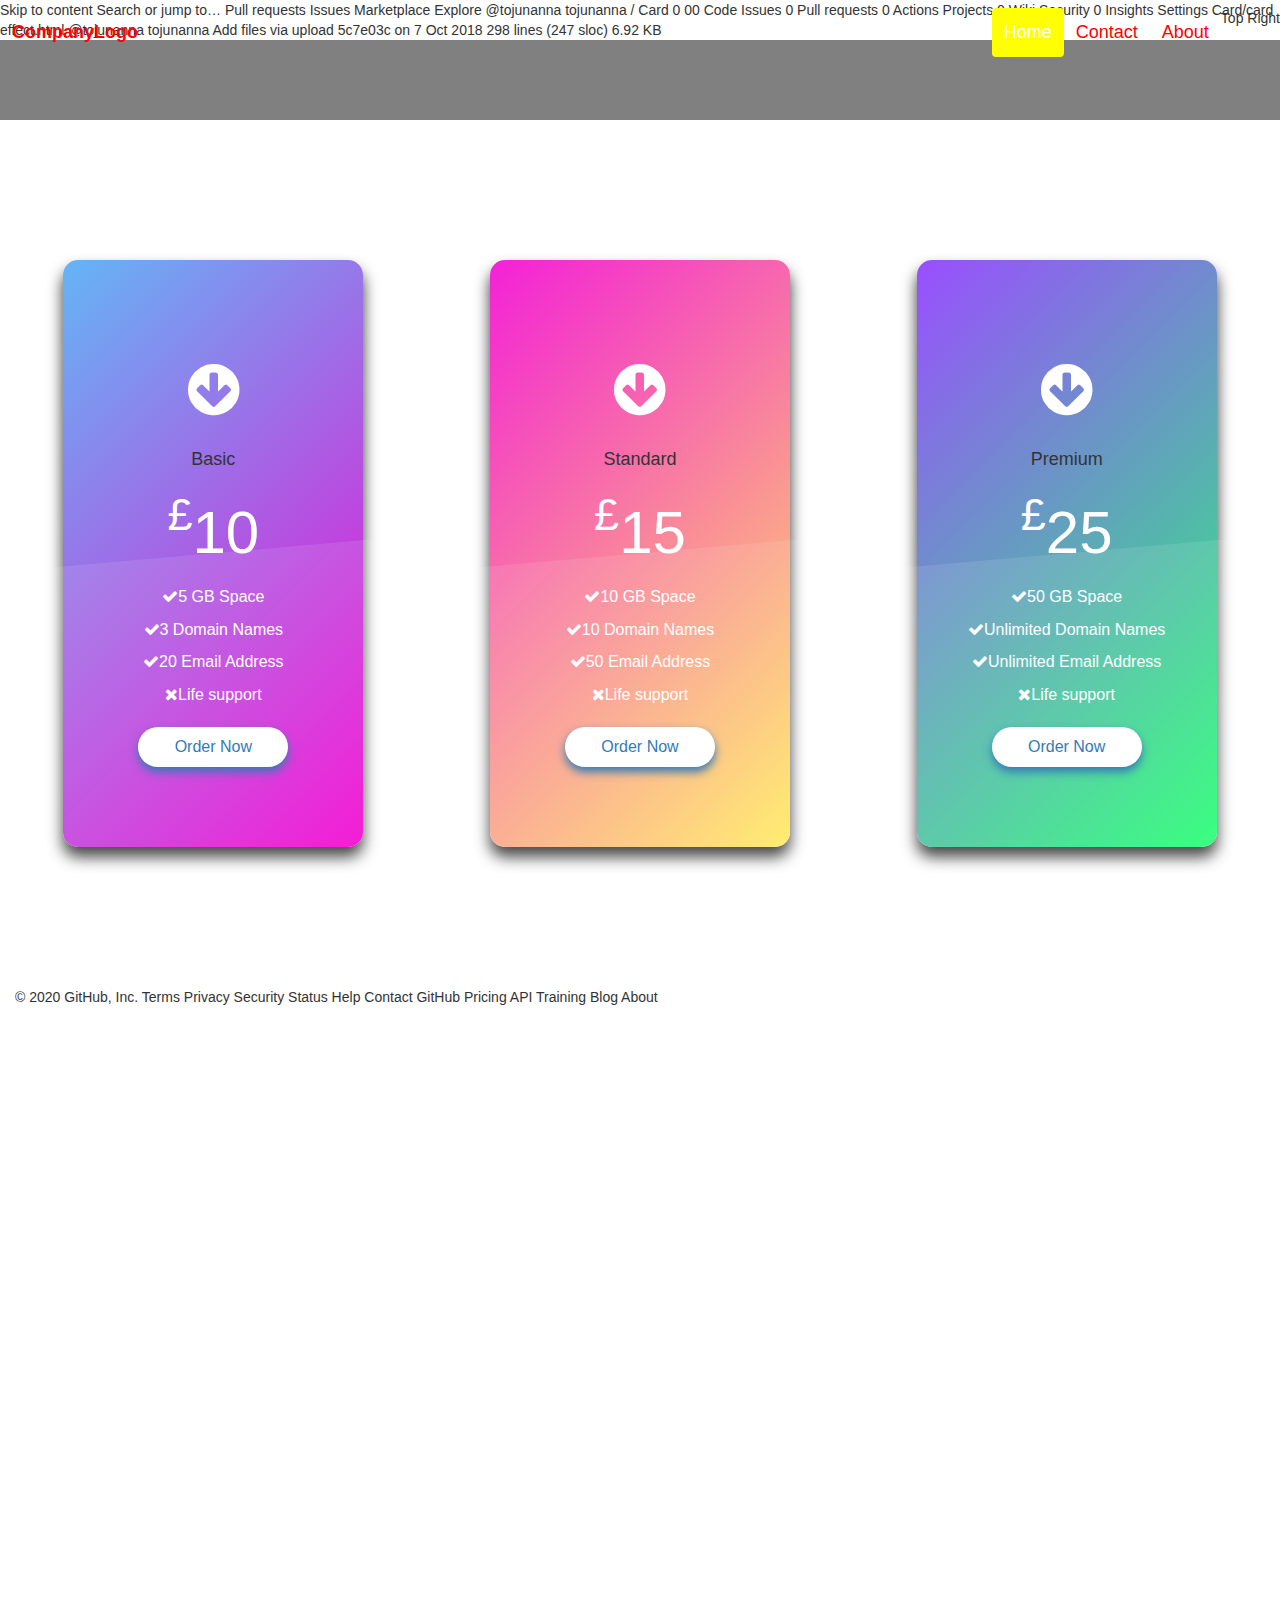
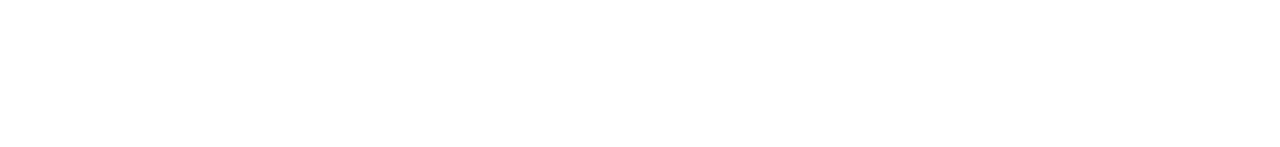
<file: ok.html>
Skip to content
Search or jump to…

Pull requests
Issues
Marketplace
Explore
 
@tojunanna 
tojunanna
/
Card
0
00
 Code
 Issues 0
 Pull requests 0 Actions
 Projects 0
 Wiki
 Security 0
 Insights
 Settings
Card/card effect.html
@tojunanna tojunanna Add files via upload
5c7e03c on 7 Oct 2018
298 lines (247 sloc)  6.92 KB
  
<!DOCTYPE HTML>
<html>

<head>
  <title> Website</title>
  <link href="https://maxcdn.bootstrapcdn.com/font-awesome/4.7.0/css/font-awesome.min.css" rel="stylesheet">

  <link href="https://maxcdn.bootstrapcdn.com/bootstrap/3.3.7/css/bootstrap.min.css" rel="stylesheet">


  <style>
    * {
      box-sizing: border-box;
    }

    body {
      margin: 0;
      padding: 0;
      font-family: 'Open Sans', sans-serif;

    }

    .header {
      overflow: hidden;
      background-color: grey;
      padding: 40px 0px;
    }

    .top-left {
      position: absolute;
      top: 8px;
      left: 0px;
      font-size: 25px;
      font-weight: bold;

    }

    .top-right {
      position: absolute;
      top: 8px;
      right: 0px;

    }

    .header a {
      float: left;
      color: red;
      text-align: center;
      padding: 12px;
      text-decoration: none;
      font-size: 18px;
      line-height: 25px;
      border-radius: 4px;
    }


    .header a:hover {

      color: black;
    }

    .header a.active {
      background-color: yellow;
      color: white;
    }



    @media screen and (max-width: 500px) {
      .header a {
        float: middle;
        display: block;
        text-align: left;
      }

      .header-right {
        float: none;
      }
    }


    section {
      width: 100%;
      height: 100vh;
      box-sizing: border-box;
      padding: 140px 0;
    }

    .card {
      position: relative;
      max-width: 300px;
      height: auto;

      border-radius: 15px;
      margin: 0 auto;
      padding: 80px 20px;
      box-shadow: 0 10px 15px;
      transition: .5s;
    }

    .col-sm-4:nth-child(1) .card,
    .col-sm-4:nth-child(1) .card {
      background: linear-gradient(-45deg, #f403d1, #64b5f6);
    }

    .col-sm-4:nth-child(2) .card,
    .col-sm-4:nth-child(2) .card {
      background: linear-gradient(-45deg, #ffec61, #f321d7);
    }

    .col-sm-4:nth-child(3) .card,
    .col-sm-4:nth-child(3) .card {
      background: linear-gradient(-45deg, #24ff72, #9a4eff);
    }

    .card:before {
      content: '';
      position: absolute;
      bottom: 0;
      left: 0;
      width: 100%;
      height: 40%;
      background: rgba(255, 255, 255, .1);
      z-index: 1;
      transform: skewY(-5deg) scale(1.5);
    }

    .title .fa {
      color: #fff;
      font-size: 60px;
      width: 100px;
      height: 100px;
      border-radius: 50%;
      text-align: center;
      line-height: 100px;
      box-shadow: 0 10px 10px rgba (0, 0, 0, .1);
    }

    .title h2 {
      position: relative;
      margin: 20px 0 0;
      padding: 0;
      color: #fff;
      font-size: 28px;
      z-index: 2;
    }

    .price h4 {
      margin: 0;
      padding: 20px 0;
      color: #fff;
      font-size: 60px;
    }

    .option {
      position: relative;
      z-index: 2;
    }

    .option ul {
      margin: 0;
      padding: 0;
    }

    .option ul li {
      margin: 0 0 10px;
      padding: 0;
      list-style: none;
      color: #fff;
      font-size: 16px;
    }

    .card a {
      position: relative;
      z-index: 2;
      background: #fff;

      width: 150px;
      height: 40px;
      line-height: 40px;
      border-radius: 40px;
      display: block;
      text-align: center;
      margin: 20px auto 0;
      font-size: 16px;
      cursor: pointer;
      box-shadow: 0 5px 10px;
    }
  </style>
</head>

<body>
  <header>
    <div class="header">
      <div class="container">

        <div class="top-left"><a href="#default" class=>CompanyLogo</a></div>


        <div class="top-right">
          <a class="active" href="#home">Home</a>
          <a href="#contact">Contact</a>
          <a href="#about">About</a>Top Right</div>


      </div>
    </div>
  </header>
  <section>
    <div class="container-fluid">
      <div class="conatiner">
        <div class="row">
          <div class="col-sm-4">
            <div class="card text-center">
              <div class="title">
                <i class="fa fa-arrow-circle-down"></i>
                <h4> Basic</h4>
              </div>
              <div class="price">

                <h4><sup>£</sup>10</h4>
                <div class="option">
                  <ul>
                    <li><i class="fa fa-check" aria-hidden="true">
                      </i>5 GB Space</li>
                    <li><i class="fa fa-check" aria-hidden="true">
                      </i>3 Domain Names</li>
                    <li><i class="fa fa-check" aria-hidden="true">
                      </i>20 Email Address</li>
                    <li><i class="fa fa-times" aria-hidden="true">
                      </i>Life support</li>
                  </ul>
                </div>
                <a href="#"> Order Now</a>
              </div>

            </div>
          </div>
          <div class="col-sm-4">
            <div class="card text-center">
              <div class="title">
                <i class="fa fa-arrow-circle-down"></i>
                <h4> Standard</h4>
              </div>
              <div class="price">

                <h4><sup>£</sup>15</h4>
                <div class="option">
                  <ul>
                    <li><i class="fa fa-check" aria-hidden="true">
                      </i>10 GB Space</li>
                    <li><i class="fa fa-check" aria-hidden="true">
                      </i>10 Domain Names</li>
                    <li><i class="fa fa-check" aria-hidden="true">
                      </i>50 Email Address</li>
                    <li><i class="fa fa-times" aria-hidden="true">
                      </i>Life support</li>
                  </ul>
                </div>
                <a href="#"> Order Now</a>
              </div>

            </div>
          </div>
          <div class="col-sm-4">
            <div class="card text-center">
              <div class="title">
                <i class="fa fa-arrow-circle-down"></i>
                <h4> Premium</h4>
              </div>
              <div class="price">

                <h4><sup>£</sup>25</h4>
                <div class="option">
                  <ul>
                    <li><i class="fa fa-check" aria-hidden="true">
                      </i>50 GB Space</li>
                    <li><i class="fa fa-check" aria-hidden="true">
                      </i>Unlimited Domain Names</li>
                    <li><i class="fa fa-check" aria-hidden="true">
                      </i>Unlimited Email Address</li>
                    <li><i class="fa fa-times" aria-hidden="true">
                      </i>Life support</li>
                  </ul>
                </div>
                <a href="#"> Order Now</a>
              </div>

            </div>
          </div>
        </div>
      </div>
      <section>


</body>

</html>
© 2020 GitHub, Inc.
Terms
Privacy
Security
Status
Help
Contact GitHub
Pricing
API
Training
Blog
About
</file>
